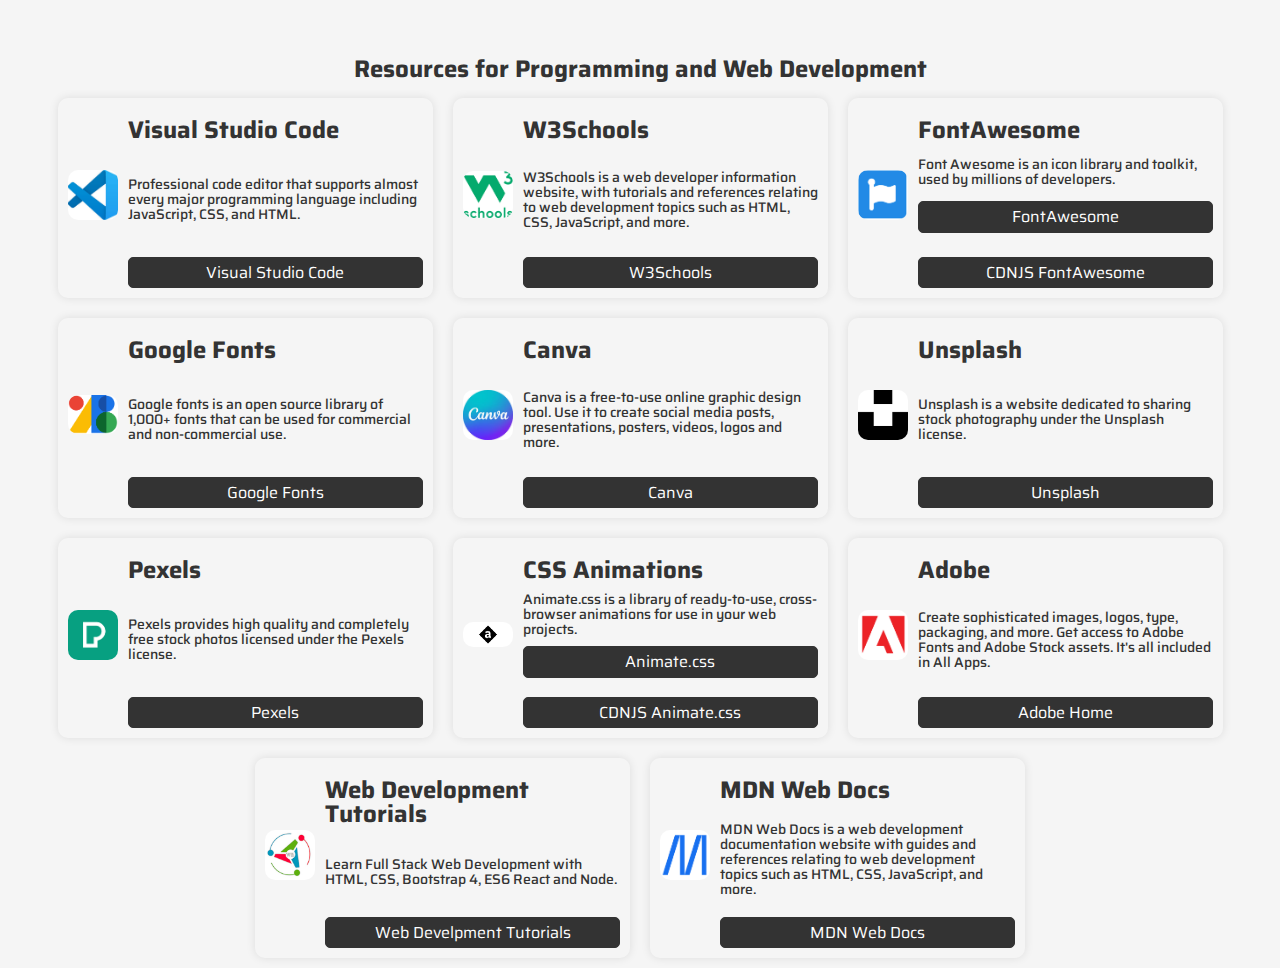
<file: index.html>
<!DOCTYPE html>
<html lang="en">

<head>
    <meta charset="UTF-8">
    <meta name="viewport" content="width=device-width, initial-scale=1.0">
    <title>Resources for Programming and Web Development</title>
    <link rel="stylesheet" href="https://cdnjs.cloudflare.com/ajax/libs/font-awesome/6.6.0/css/all.min.css"
        integrity="sha512-Kc323vGBEqzTmouAECnVceyQqyqdsSiqLQISBL29aUW4U/M7pSPA/gEUZQqv1cwx4OnYxTxve5UMg5GT6L4JJg=="
        crossorigin="anonymous" referrerpolicy="no-referrer" />

    <link rel="stylesheet" href="./style.css">
</head>

<body>
    <!-- <div class="menu">
        <a href="#" id="menu-icon">
            <div class="bar"></div>
            <div class="bar"></div>
            <div class="bar"></div>
        </a>
    </div> -->
    <section class="resources" id="resources">
        <h2>Resources for Programming and Web Development</h2>
        <div class="resources-container">
            <div class="resource-card">
                <div class="resource-card-image">
                    <img src="./vs_code.png" alt="w3schools logo">
                </div>
                <div class="resource-card-content">
                    <h3>Visual Studio Code</h3>
                    <p>Professional code editor that supports almost every major programming language including
                        JavaScript,
                        CSS, and
                        HTML.</p>
                    <a href="https://code.visualstudio.com/" target="_blank " class="resource-link">Visual Studio
                        Code</a>
                </div>
            </div>
            <div class="resource-card">
                <div class="resource-card-image">
                    <img src="./w3schools.png" alt="w3schools logo">
                </div>
                <div class="resource-card-content">
                    <h3>W3Schools</h3>
                    <p>W3Schools is a web developer information website, with tutorials and references relating to web
                        development topics such as HTML, CSS, JavaScript, and more.</p>
                    <a href="https://www.w3schools.com/" target="_blank " class="resource-link">W3Schools</a>
                </div>
            </div>

            <div class="resource-card">
                <div class="resource-card-image">
                    <img src="./fontawesome_logo.png" alt="fontawesome logo">
                </div>
                <div class="resource-card-content">
                    <h3>FontAwesome</h3>
                    <p>Font Awesome is an icon library and toolkit, used by millions of developers.</p>
                    <a href="https://fontawesome.com/" target="_blank " class="resource-link">FontAwesome</a>
                    <a href="https://cdnjs.com/libraries/font-awesome" target="_blank " class="resource-link">CDNJS
                        FontAwesome</a>
                </div>
            </div>
            <div class="resource-card">
                <div class="resource-card-image">
                    <img src="./google_fonts_logo.png" alt="google fonts logo">
                </div>
                <div class="resource-card-content">
                    <h3>Google Fonts</h3>
                    <p>Google fonts is an open source library of
                        1,000+
                        fonts that can be used for commercial and non-commercial use.</p>
                    <a href="https://fonts.google.com/" target="_blank " class="resource-link">Google Fonts</a>
                </div>
            </div>
            <div class="resource-card">
                <div class="resource-card-image">
                    <img src="./canva_logo1.png" alt="Canva logo">
                </div>
                <div class="resource-card-content">
                    <h3>Canva</h3>
                    <p>Canva is a free-to-use online graphic design tool. Use it to create social media posts,
                        presentations, posters, videos,
                        logos and more. </p>
                    <a href="https://www.canva.com/" target="_blank " class="resource-link">Canva</a>
                </div>
            </div>
            <div class="resource-card">
                <div class="resource-card-image">
                    <img src="./unsplash_logo.png" alt="unsplash logo">
                </div>
                <div class="resource-card-content">
                    <h3>Unsplash</h3>
                    <p>Unsplash is a website dedicated to sharing stock photography under the Unsplash license. </p>
                    <a href="https://unsplash.com/" target="_blank " class="resource-link">Unsplash</a>
                </div>
            </div>
            <div class="resource-card">
                <div class="resource-card-image">
                    <img src="./pexels_logo.png" alt="pexels logo">
                </div>
                <div class="resource-card-content">
                    <h3>Pexels</h3>
                    <p>Pexels provides high quality and completely free stock photos licensed under the Pexels license.
                    </p>
                    <a href="https://www.pexels.com/" target="_blank " class="resource-link">Pexels</a>
                </div>
            </div>
            <div class="resource-card">
                <div class="resource-card-image">
                    <img src="./animate_logo.png" alt="animate.css logo">
                </div>
                <div class="resource-card-content">
                    <h3>CSS Animations</h3>
                    <p>Animate.css is a library of ready-to-use, cross-browser animations for use in your web projects.
                    </p>
                    <a href="https://animate.style/" target="_blank " class="resource-link">Animate.css</a>
                    <a href="https://cdnjs.com/libraries/animate.css" target="_blank " class="resource-link">CDNJS
                        Animate.css</a>
                </div>
            </div>
            <div class="resource-card">
                <div class="resource-card-image">
                    <img src="./adobe_logo.png" alt="Adobe logo">
                </div>
                <div class="resource-card-content">
                    <h3>Adobe</h3>
                    <p>Create sophisticated images, logos, type, packaging, and more. Get access to Adobe Fonts and
                        Adobe Stock assets. It's all included in All Apps.</p>
                    <a href="https://www.adobe.com/home" target="_blank " class="resource-link">Adobe Home</a>
                </div>
            </div>
            <div class="resource-card">
                <div class="resource-card-image">
                    <img src="./tutorials_logo.jpg" alt="Tutorials Logo">
                </div>
                <div class="resource-card-content">
                    <h3>Web Development Tutorials</h3>
                    <p>Learn Full Stack Web Development with HTML, CSS, Bootstrap 4, ES6 React and Node.</p>

                    <a href="https://www.youtube.com/playlist?list=PLwoh6bBAszPrES-EOajos_E9gvRbL27wz" target="_blank "
                        class="resource-link">Web Develpment Tutorials</a>
                </div>
            </div>
            <div class="resource-card">
                <div class="resource-card-image">
                    <img src="./mdn_logo.png" alt="MDN logo">
                </div>
                <div class="resource-card-content">
                    <h3>MDN Web Docs</h3>
                    <p>MDN Web Docs is a web development documentation website with guides and references relating to
                        web
                        development topics such as HTML, CSS, JavaScript, and more.</p>
                    <a href="https://developer.mozilla.org/en-US/" target="_blank " class="resource-link">MDN Web
                        Docs</a>
                </div>
            </div>
        </div>


    </section>
    <script src="./script.js"></script>
</body>

</html>
</file>
<file: style.css>
@import url('https://fonts.googleapis.com/css2?family=Audiowide&family=Saira:ital,wght@0,100..900;1,100..900&display=swap');

* {
    padding: 0;
    margin: 0;
    box-sizing: border-box;
}

html {
    scroll-behavior: smooth;
    font-size: 62.5%;
}

body {
    font-family: 'Saira', sans-serif;
    background-color: #f5f5f5;
    color: #333;
    font-size: 1.6rem;
    line-height: 1.6;
    margin-top: 5rem;
}

.resources {
    display: flex;
    justify-content: center;
    align-items: center;
    flex-direction: column;
    margin: 0 auto;
    max-width: 1200px;
    height: 100vh;
    min-height: fit-content;

    h2 {
        text-align: center;
    }


    .resources-container {
        display: flex;
        justify-content: center;
        align-items: center;
        flex-direction: row;
        margin: 0 auto;

        flex-wrap: wrap;

        .resource-card {
            display: flex;
            justify-content: center;
            align-items: start;
            flex-direction: row;

            width: 375px;
            height: 200px;
            margin: 1rem;
            padding: 1rem;
            border-radius: 1rem;
            box-shadow: 0 0 10px rgba(0, 0, 0, 0.1);
            transition: all 0.3s ease-in-out;


            .resource-card-image {

                align-self: center;

                img {
                    width: 50px;
                    border-radius: 1rem;
                    object-fit: cover;
                    margin-right: 1rem;
                }
            }

            .resource-card-content {
                display: flex;
                justify-content: space-between;
                align-items: start;
                flex-direction: column;
                margin-top: 1rem;
                width: 300px;
                height: 100%;

                h3 {
                    font-size: 2.4rem;
                    line-height: 2.4rem;
                    font-weight: 700;
                    color: #333;

                }

                p {

                    font-size: 1.4rem;
                    line-height: 1.5rem;
                    font-weight: 500;
                    color: #333;
                }

                a {

                    justify-self: end;
                    background-color: #333;
                    color: #fff;
                    width: 100%;
                    text-align: center;
                    padding: 0.2rem 1rem;
                    border-radius: 0.5rem;
                    text-decoration: none;
                    margin-bottom: 1rem;
                    transition: all 0.3s ease-in-out;
                    border: #333 solid 1px;
                }

                a:hover {
                    background-color: transparent;
                    border: #555 solid 1px;
                    color: #333;

                }

            }
        }

    }
}

.menu {
    a#menu-icon {
        display: inline-block;
        padding: 10px;
    }

    a#menu-icon .bar {
        margin: 4px;
        width: 40px;
        height: 5px;
        background: #000;
        border-radius: 1.5px;
        transition: all 0.3s ease-in-out;
    }


    a#menu-icon.close .bar:first-child {
        -webkit-transform: translateY(9px) rotate(45deg);
        -ms-transform: translateY(9px) rotate(45deg);
        transform: translateY(9px) rotate(45deg);

    }

    a#menu-icon.close .bar:nth-child(2) {
        opacity: 0;
    }

    a#menu-icon.close .bar:last-child {
        -webkit-transform: translateY(-9px) rotate(-45deg);
        -ms-transform: translateY(-9px) rotate(-45deg);
        transform: translateY(-9px) rotate(-45deg);
    }
}
</file>
